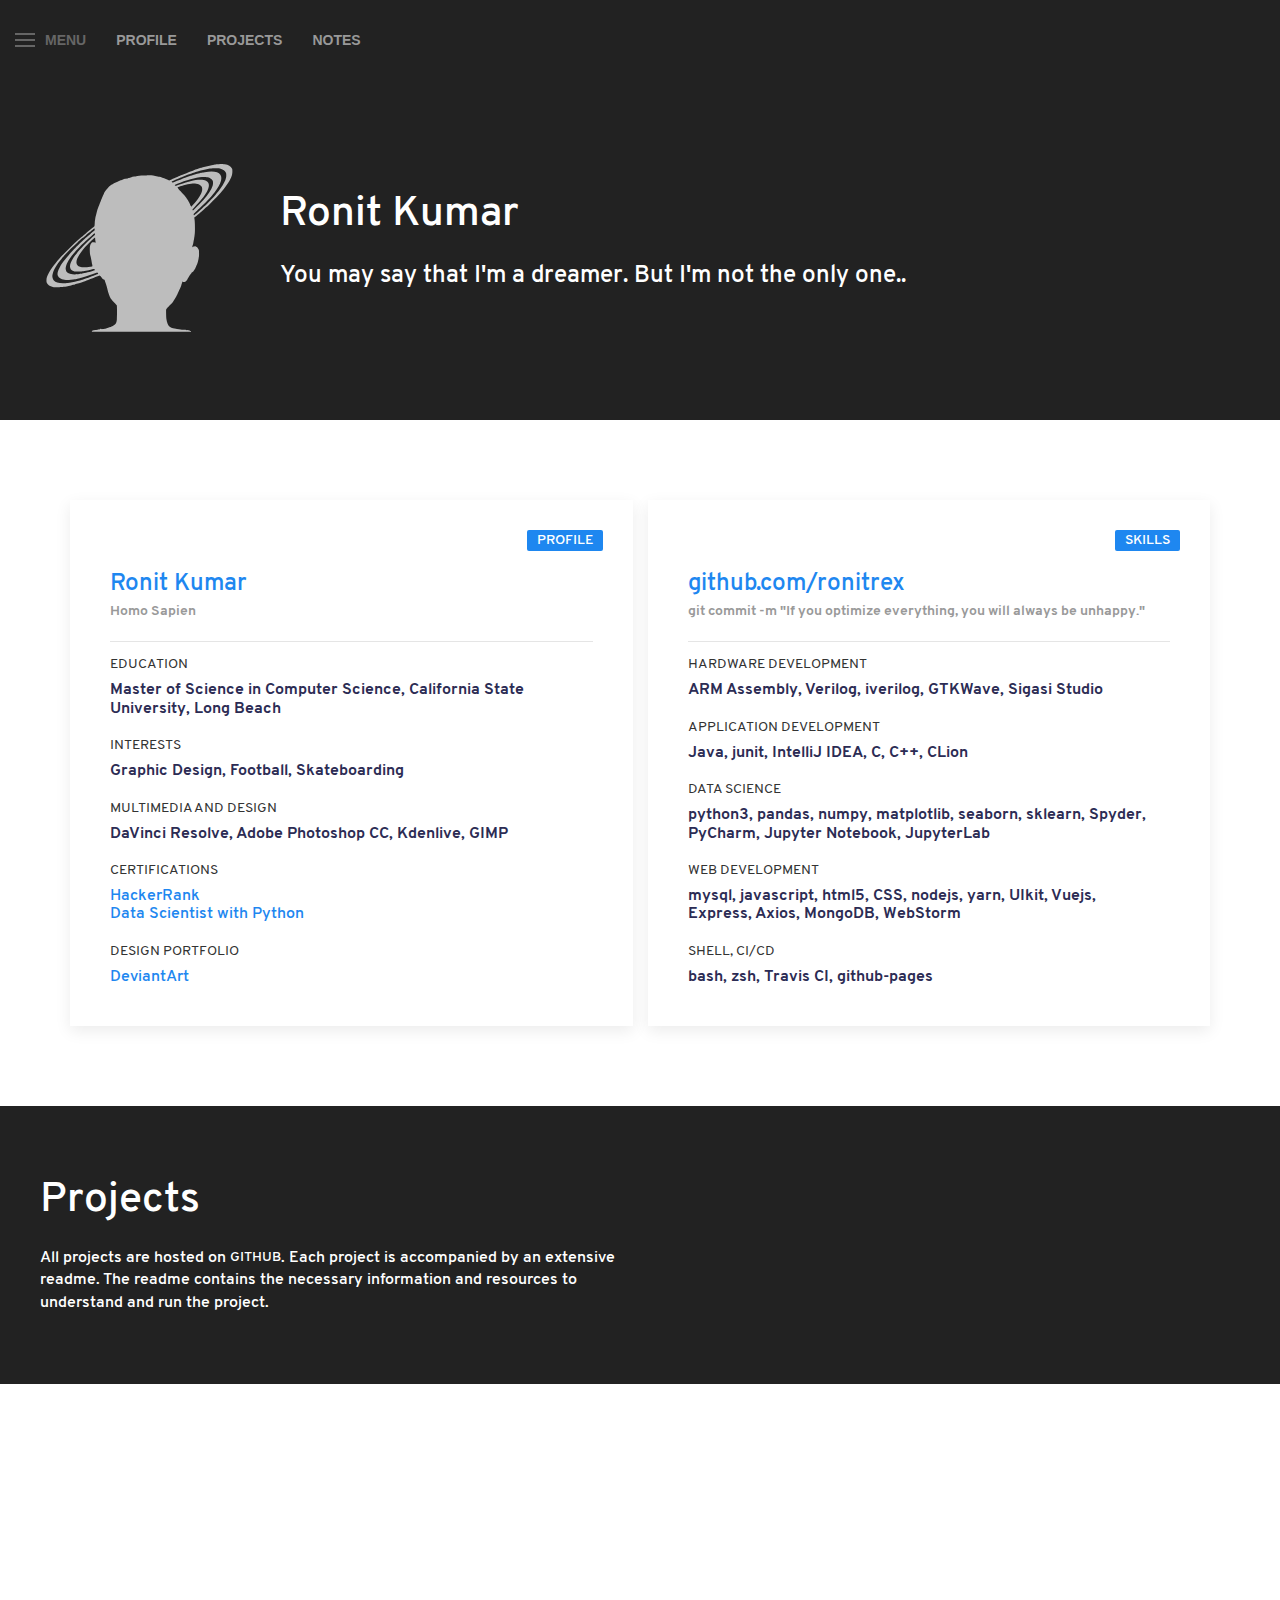
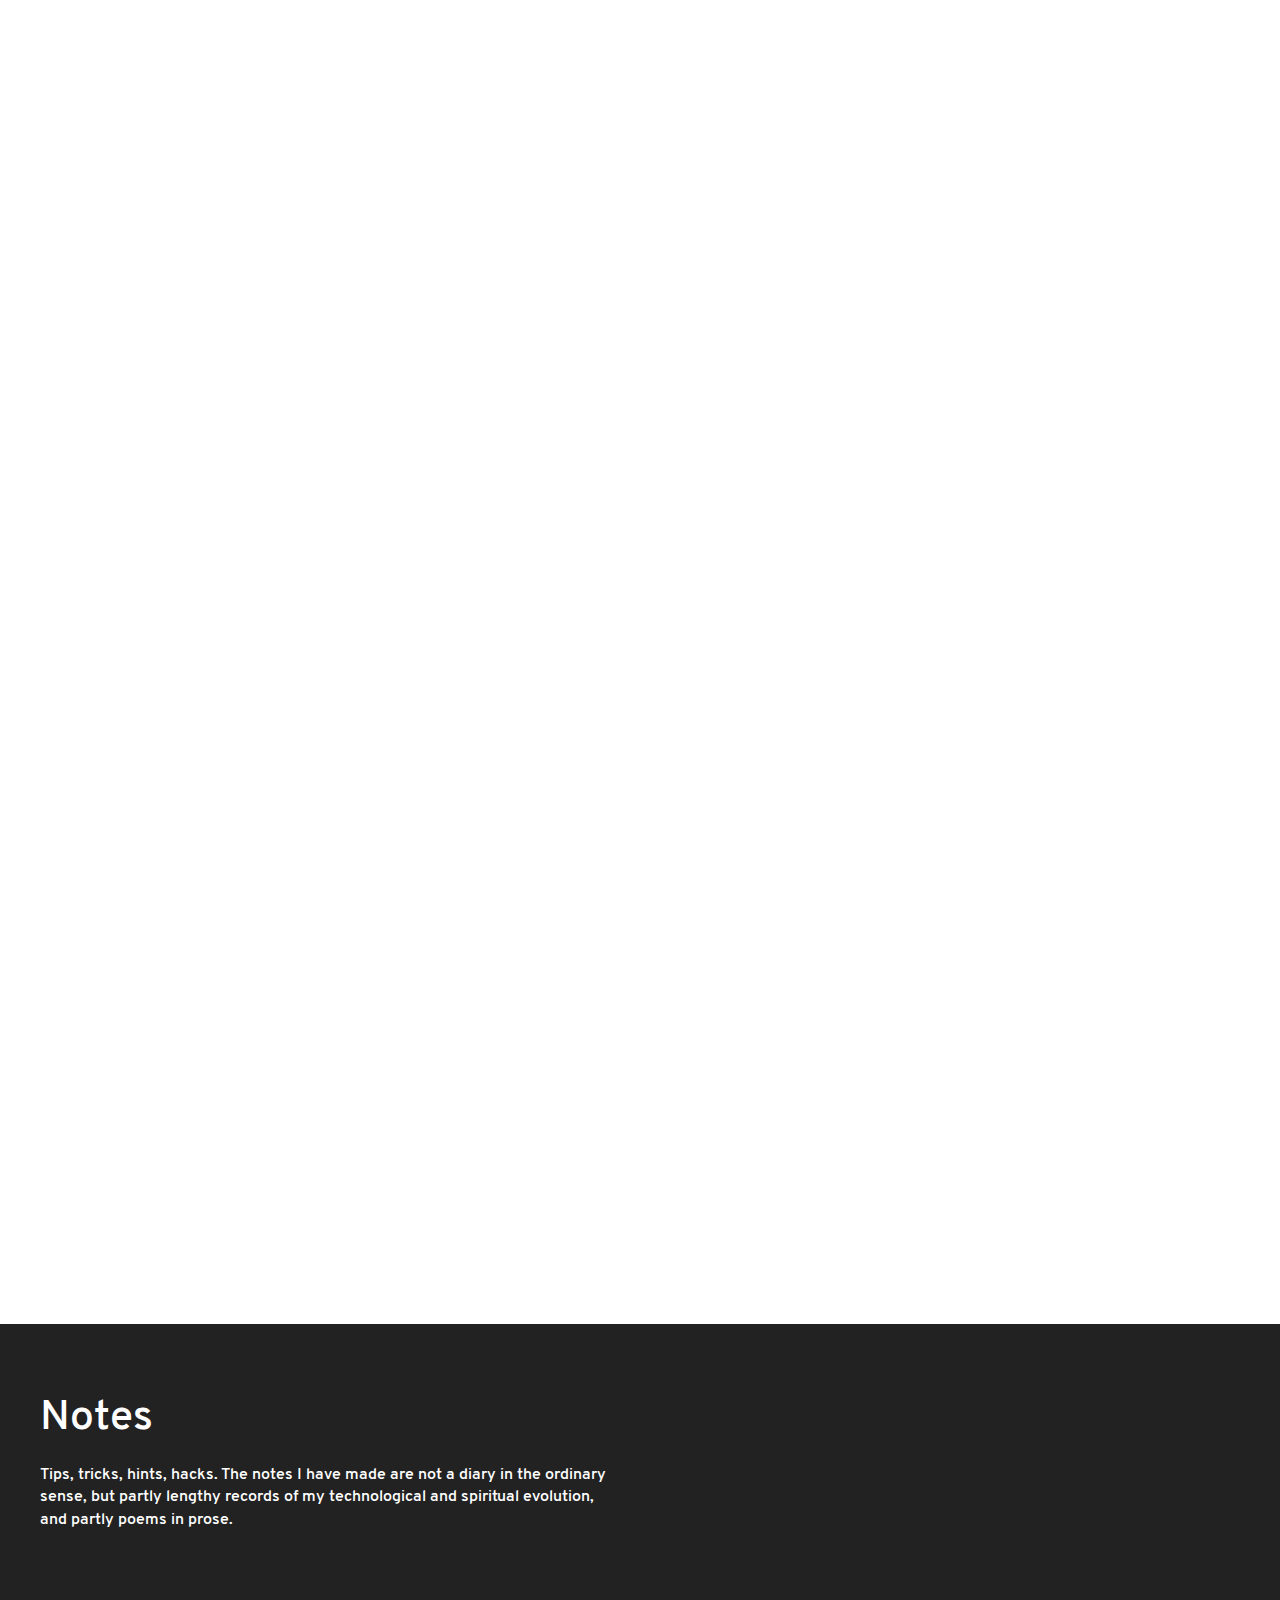
<file: index.html>
<!DOCTYPE html><html lang=en><head><meta charset=utf-8><meta http-equiv=X-UA-Compatible content="IE=edge"><meta name=viewport content="width=device-width,initial-scale=1"><link rel=icon href=https://img.icons8.com/dusk/64/000000/linux.png><title>Ronit Kumar</title><link href=/css/chunk-vendors.ac797e7b.css rel=preload as=style><link href=/css/index.cc1e1446.css rel=preload as=style><link href=/js/chunk-vendors.b107870e.js rel=preload as=script><link href=/js/index.9e70c929.js rel=preload as=script><link href=/css/chunk-vendors.ac797e7b.css rel=stylesheet><link href=/css/index.cc1e1446.css rel=stylesheet></head><body><noscript><strong>I am sorry but to work properly, JavaScript needs to be enabled. Please enable it to continue.</strong></noscript><div id=app></div><script src=/js/chunk-vendors.b107870e.js></script><script src=/js/index.9e70c929.js></script></body></html>
</file>
